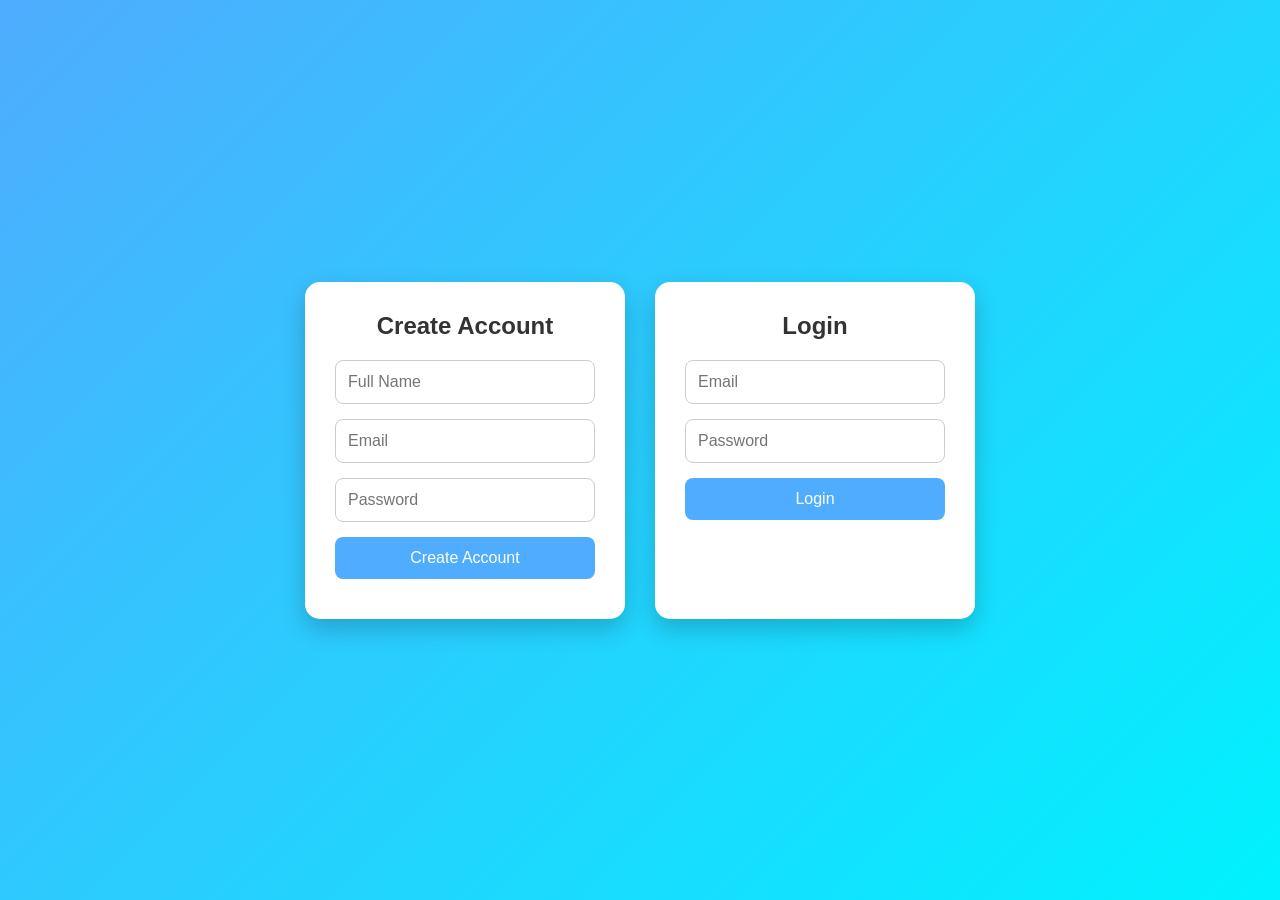
<file: index.html>
<!DOCTYPE html>
<html lang="en">
<head>
  <meta charset="UTF-8" />
  <meta name="viewport" content="width=device-width, initial-scale=1.0"/>
  <title>Login System</title>
  <link rel="stylesheet" href="style.css">
</head>
<body>

  <div class="container">

    <!-- CREATE ACCOUNT -->
    <div class="form-box">
      <h2>Create Account</h2>

      <form id="registerForm">

        <input type="text" id="registerName" placeholder="Full Name" required>

        <input type="email" id="registerEmail" placeholder="Email" required>

        <input type="password" id="registerPassword" placeholder="Password" required>

        <button type="submit">Create Account</button>

      </form>

      <p id="registerMessage"></p>
    </div>

    <!-- LOGIN -->
    <div class="form-box">
      <h2>Login</h2>

      <form id="loginForm">

        <input type="email" id="loginEmail" placeholder="Email" required>

        <input type="password" id="loginPassword" placeholder="Password" required>

        <button type="submit">Login</button>

      </form>

      <p id="loginMessage"></p>
    </div>

  </div>

  <script src="script.js"></script>
</body>
</html>
</file>
<file: style.css>
* {
  margin: 0;
  padding: 0;
  box-sizing: border-box;
  font-family: Arial, sans-serif;
}

body {
  min-height: 100vh;
  background: linear-gradient(135deg, #4facfe, #00f2fe);
  display: flex;
  justify-content: center;
  align-items: center;
  padding: 20px;
}

/* INDEX PAGE */

.container {
  display: flex;
  gap: 30px;
  flex-wrap: wrap;
  justify-content: center;
}

.form-box {
  background: white;
  padding: 30px;
  width: 320px;
  border-radius: 15px;
  box-shadow: 0 10px 25px rgba(0,0,0,0.2);
}

.form-box h2 {
  text-align: center;
  margin-bottom: 20px;
  color: #333;
}

form {
  display: flex;
  flex-direction: column;
}

input {
  margin-bottom: 15px;
  padding: 12px;
  border-radius: 8px;
  border: 1px solid #ccc;
  outline: none;
  font-size: 16px;
}

input:focus {
  border-color: #4facfe;
}

button {
  padding: 12px;
  border: none;
  background: #4facfe;
  color: white;
  font-size: 16px;
  border-radius: 8px;
  cursor: pointer;
  transition: 0.3s;
}

button:hover {
  background: #00c6fb;
}

p {
  margin-top: 10px;
  text-align: center;
  font-size: 14px;
  color: #333;
}

/* PROFILE PAGE */

.profile-container {
  width: 100%;
  display: flex;
  justify-content: center;
  align-items: center;
}

.profile-card {
  background: white;
  width: 350px;
  padding: 40px;
  border-radius: 20px;
  text-align: center;
  box-shadow: 0 10px 25px rgba(0,0,0,0.2);
}

.profile-card img {
  width: 120px;
  margin-bottom: 20px;
}

.profile-card h2 {
  margin-bottom: 10px;
  color: #333;
}

.profile-card p {
  margin-bottom: 20px;
  color: #666;
}

#logoutBtn {
  background: crimson;
}

#logoutBtn:hover {
  background: darkred;
}

/* CV PAGE */

.cv-container {
  width: 100%;
  display: flex;
  justify-content: center;
  padding: 40px 20px;
}

.cv-card {
  background: white;
  width: 800px;
  max-width: 100%;
  border-radius: 20px;
  padding: 40px;
  box-shadow: 0 10px 30px rgba(0,0,0,0.2);
}

.profile-header {
  text-align: center;
  margin-bottom: 40px;
}

.profile-header img {
  width: 140px;
  margin-bottom: 15px;
}

.profile-header h1 {
  color: #333;
  margin-bottom: 10px;
}

.profile-header p {
  color: #666;
}

.section {
  margin-bottom: 30px;
}

.section h2 {
  color: #4facfe;
  margin-bottom: 15px;
  border-bottom: 2px solid #4facfe;
  padding-bottom: 5px;
}

.section p {
  line-height: 1.6;
  color: #444;
}

.skills {
  display: flex;
  flex-wrap: wrap;
  gap: 10px;
}

.skills span {
  background: #4facfe;
  color: white;
  padding: 8px 15px;
  border-radius: 20px;
  font-size: 14px;
}

.item {
  margin-bottom: 20px;
}

.item h3 {
  color: #333;
  margin-bottom: 5px;
}

.button-group {
  display: flex;
  gap: 15px;
  margin-top: 30px;
  flex-wrap: wrap;
}

.button-group button {
  flex: 1;
}

#logoutBtn {
  background: crimson;
}

#logoutBtn:hover {
  background: darkred;
}
</file>
